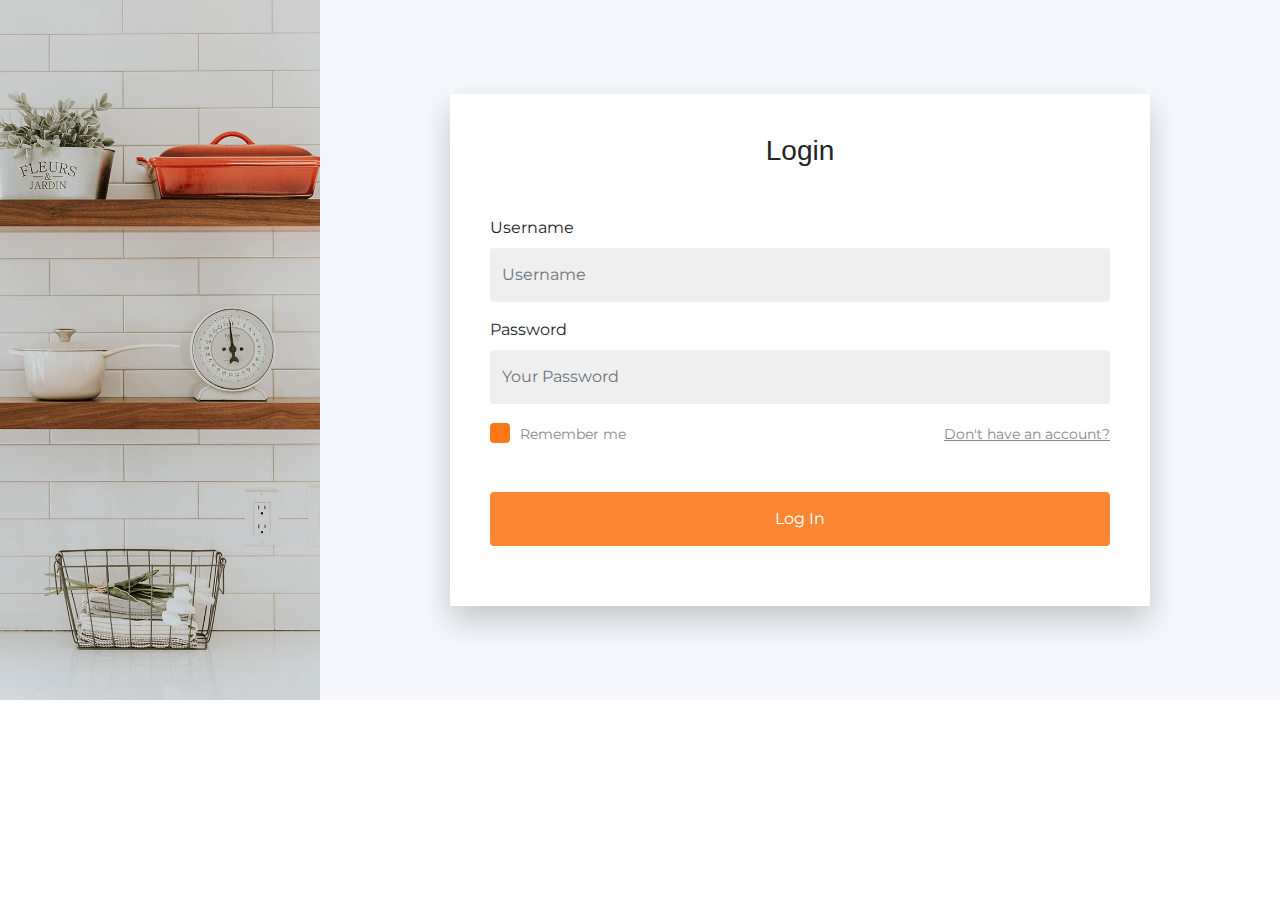
<file: frontend/sign-in.html>
<!DOCTYPE html>
<html lang="en">
  <head>
    <!-- Required meta tags -->
    <meta charset="utf-8" />
    <meta
      name="viewport"
      content="width=device-width, initial-scale=1, shrink-to-fit=no"
    />

    <title>Login</title>
    <!-- Google Font -->
    <link
      href="https://fonts.googleapis.com/css2?family=Playfair+Display:wght@400;500;600;700;800;900&display=swap"
      rel="stylesheet"
    />
    <link
      href="https://fonts.googleapis.com/css2?family=Montserrat:wght@300;400;500;600;700;800;900&display=swap"
      rel="stylesheet"
    />

    <!-- Css Styles -->
    <link rel="stylesheet" href="css/bootstrap.min.css" type="text/css" />
    <link rel="stylesheet" href="css/flaticon.css" type="text/css" />
    <link rel="stylesheet" href="css/barfiller.css" type="text/css" />
    <link rel="stylesheet" href="css/magnific-popup.css" type="text/css" />
    <link rel="stylesheet" href="css/font-awesome.min.css" type="text/css" />
    <link rel="stylesheet" href="css/elegant-icons.css" type="text/css" />
    <link rel="stylesheet" href="css/nice-select.css" type="text/css" />
    <link rel="stylesheet" href="css/owl.carousel.min.css" type="text/css" />
    <link rel="stylesheet" href="css/slicknav.min.css" type="text/css" />
    <link rel="stylesheet" href="css/user-auth.css" />
  </head>
  <body>
    <div class="d-md-flex half">
      <div class="bg" style="background-image: url('img/bg_1.jpg')"></div>
      <div class="contents">
        <div class="container">
          <div class="row align-items-center justify-content-center">
            <div class="col-md-12">
              <div class="form-block mx-auto">
                <div class="text-center mb-5">
                  <h3>Login</h3>
                </div>
                <form id="loginForm" action="javascript:void(0)">
                  <div class="form-group first">
                    <label for="username">Username</label>
                    <input
                      type="text"
                      class="form-control"
                      placeholder="Username"
                      id="username"
                      required
                    />
                  </div>
                  <div class="form-group last mb-3">
                    <label for="password">Password</label>
                    <input
                      type="password"
                      class="form-control"
                      placeholder="Your Password"
                      id="password"
                      required
                    />
                  </div>

                  <div class="d-sm-flex mb-5 align-items-center">
                    <label class="control control--checkbox mb-3 mb-sm-0">
                      <span class="caption">Remember me</span>
                      <input type="checkbox" checked="checked" />
                      <div class="control__indicator"></div>
                    </label>
                    <span class="ml-auto"
                      ><a href="./sign-up.html" class="forgot-pass"
                        >Don't have an account?</a
                      ></span
                    >
                  </div>

                  <input
                    type="submit"
                    value="Log In"
                    class="btn btn-block btn-primary"
                  />
                </form>

                <div
                  id="result-message"
                  style="color: red; margin-top: 20px"
                ></div>
              </div>
            </div>
          </div>
        </div>
      </div>
    </div>

    <script src="js/config.js"></script>
    <script src="js/jquery-3.3.1.min.js"></script>
    <script src="js/bootstrap.min.js"></script>
    <script src="js/jquery.nice-select.min.js"></script>
    <script src="js/jquery.barfiller.js"></script>
    <script src="js/jquery.magnific-popup.min.js"></script>
    <script src="js/jquery.slicknav.js"></script>
    <script src="js/owl.carousel.min.js"></script>
    <script src="js/jquery.nicescroll.min.js"></script>
    <script src="js/pages/sign-in.js"></script>
  </body>
</html>
</file>
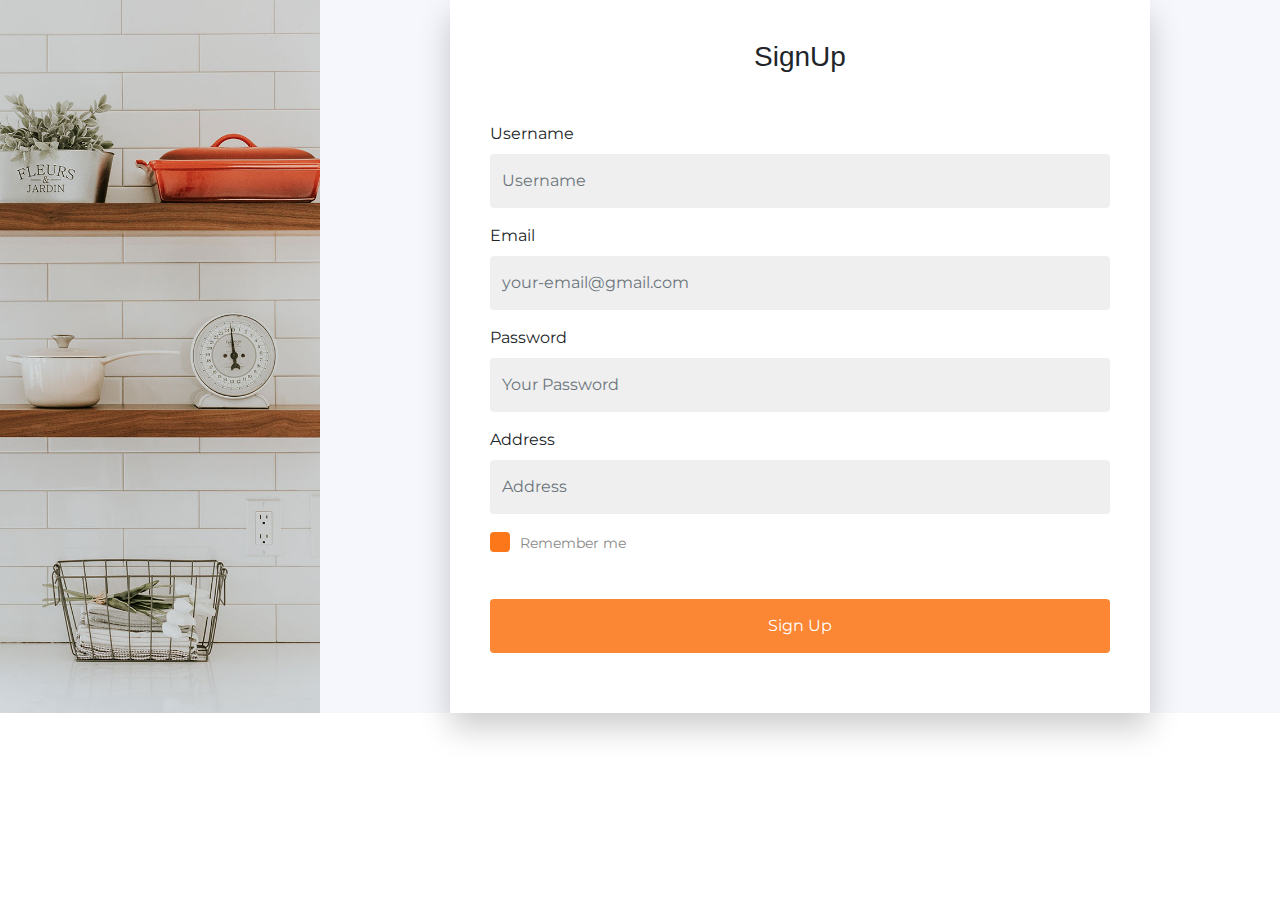
<file: frontend/sign-up.html>
<!DOCTYPE html>
<html lang="en">
  <head>
    <!-- Required meta tags -->
    <meta charset="utf-8" />
    <meta
      name="viewport"
      content="width=device-width, initial-scale=1, shrink-to-fit=no"
    />

    <title>SignUp</title>
    <!-- Google Font -->
    <link
      href="https://fonts.googleapis.com/css2?family=Playfair+Display:wght@400;500;600;700;800;900&display=swap"
      rel="stylesheet"
    />
    <link
      href="https://fonts.googleapis.com/css2?family=Montserrat:wght@300;400;500;600;700;800;900&display=swap"
      rel="stylesheet"
    />

    <!-- Css Styles -->
    <link rel="stylesheet" href="css/bootstrap.min.css" type="text/css" />
    <link rel="stylesheet" href="css/flaticon.css" type="text/css" />
    <link rel="stylesheet" href="css/barfiller.css" type="text/css" />
    <link rel="stylesheet" href="css/magnific-popup.css" type="text/css" />
    <link rel="stylesheet" href="css/font-awesome.min.css" type="text/css" />
    <link rel="stylesheet" href="css/elegant-icons.css" type="text/css" />
    <link rel="stylesheet" href="css/nice-select.css" type="text/css" />
    <link rel="stylesheet" href="css/owl.carousel.min.css" type="text/css" />
    <link rel="stylesheet" href="css/slicknav.min.css" type="text/css" />
    <link rel="stylesheet" href="css/user-auth.css" />
  </head>
  <body>
    <div class="d-md-flex half">
      <div class="bg" style="background-image: url('img/bg_1.jpg')"></div>
      <div class="contents">
        <div class="container">
          <div class="row align-items-center justify-content-center">
            <div class="col-md-12">
              <div class="form-block mx-auto">
                <div class="text-center mb-5">
                  <h3>SignUp</h3>
                </div>

                <!-- Sign-Up Form -->
                <form id="signup-form">
                  <div class="form-group first">
                    <label for="username">Username</label>
                    <input
                      type="text"
                      class="form-control"
                      placeholder="Username"
                      id="username"
                      required
                    />
                  </div>
                  <div class="form-group first">
                    <label for="email">Email</label>
                    <input
                      type="email"
                      class="form-control"
                      placeholder="your-email@gmail.com"
                      id="email"
                      required
                    />
                  </div>
                  <div class="form-group last mb-3">
                    <label for="password">Password</label>
                    <input
                      type="password"
                      class="form-control"
                      placeholder="Your Password"
                      id="password"
                      required
                    />
                  </div>
                  <div class="form-group last mb-3">
                    <label for="address">Address</label>
                    <input
                      type="text"
                      class="form-control"
                      placeholder="Address"
                      id="address"
                      required
                    />
                  </div>

                  <div class="d-sm-flex mb-5 align-items-center">
                    <label class="control control--checkbox mb-3 mb-sm-0">
                      <span class="caption">Remember me</span>
                      <input type="checkbox" checked="checked" />
                      <div class="control__indicator"></div>
                    </label>
                  </div>

                  <input
                    type="submit"
                    value="Sign Up"
                    class="btn btn-block btn-primary"
                  />
                </form>
                <!-- End of Sign-Up Form -->

                <!-- Result Message Display -->
                <div
                  id="result-message"
                  style="color: red; margin-top: 20px"
                ></div>
              </div>
            </div>
          </div>
        </div>
      </div>
    </div>

    <script src="js/config.js"></script>
    <script src="js/jquery-3.3.1.min.js"></script>
    <script src="js/bootstrap.min.js"></script>
    <script src="js/jquery.nice-select.min.js"></script>
    <script src="js/jquery.barfiller.js"></script>
    <script src="js/jquery.magnific-popup.min.js"></script>
    <script src="js/jquery.slicknav.js"></script>
    <script src="js/owl.carousel.min.js"></script>
    <script src="js/jquery.nicescroll.min.js"></script>
    <script src="js/pages/sign-up.js"></script>
  </body>
</html>
</file>
<file: frontend/css/flaticon.css>
@font-face {
  font-family: "Flaticon";
  src: url("../fonts/Flaticon.eot");
  src: url("../fonts/Flaticon.eot?#iefix") format("embedded-opentype"),
    url("../fonts/Flaticon.woff") format("woff"),
    url("../fonts/Flaticon.ttf") format("truetype"),
    url("../fonts/Flaticon.svg#Flaticon") format("svg");
  font-weight: normal;
  font-style: normal;
}

@media screen and (-webkit-min-device-pixel-ratio: 0) {
  @font-face {
    font-family: "Flaticon";
    src: url("../fonts/Flaticon.svg#Flaticon") format("svg");
  }
}

[class^="flaticon-"]:before,
[class*=" flaticon-"]:before,
[class^="flaticon-"]:after,
[class*=" flaticon-"]:after {
  font-family: Flaticon;
  font-size: 60px;
  font-style: normal;
}

.flaticon-001-science:before {
  content: "\f669";
}
</file>
<file: frontend/css/barfiller.css>
.barfiller {
    width:100%;
    height:12px;
    background:#fcfcfc;
    border:1px solid #ccc;
    position:relative;
    margin-bottom:20px;
    box-shadow: inset 1px 4px 9px -6px rgba(0,0,0,.5); 
    -moz-box-shadow: inset 1px 4px 9px -6px rgba(0,0,0,.5); 
}

.barfiller .fill {
    display:block;
    position:relative;
    width:0px;
    height:100%;
    background:#333;
    z-index:1;
}

.barfiller .tipWrap {
    display:none;
}

.barfiller .tip {
    margin-top:-30px;
    padding:2px 4px;
    font-size:11px;
    color:#fff;
    left:0px;
    position:absolute;
    z-index:2;
    background: #333;
} 

.barfiller .tip:after {
    border:solid;
    border-color:rgba(0,0,0,.8) transparent;
    border-width:6px 6px 0 6px;
    content:"";
    display:block;
    position:absolute;
    left:9px;
    top:100%;
    z-index:9
}
</file>
<file: frontend/css/elegant-icons.css>
@font-face {
	font-family: 'ElegantIcons';
	src:url('../fonts/ElegantIcons.eot');
	src:url('../fonts/ElegantIcons.eot?#iefix') format('embedded-opentype'),
		url('../fonts/ElegantIcons.woff') format('woff'),
		url('../fonts/ElegantIcons.ttf') format('truetype'),
		url('../fonts/ElegantIcons.svg#ElegantIcons') format('svg');
	font-weight: normal;
	font-style: normal;
}

/* Use the following CSS code if you want to use data attributes for inserting your icons */
[data-icon]:before {
	font-family: 'ElegantIcons';
	content: attr(data-icon);
	speak: none;
	font-weight: normal;
	font-variant: normal;
	text-transform: none;
	line-height: 1;
	-webkit-font-smoothing: antialiased;
	-moz-osx-font-smoothing: grayscale;
}

/* Use the following CSS code if you want to have a class per icon */
/*
Instead of a list of all class selectors,
you can use the generic selector below, but it's slower:
[class*="your-class-prefix"] {
*/
.arrow_up, .arrow_down, .arrow_left, .arrow_right, .arrow_left-up, .arrow_right-up, .arrow_right-down, .arrow_left-down, .arrow-up-down, .arrow_up-down_alt, .arrow_left-right_alt, .arrow_left-right, .arrow_expand_alt2, .arrow_expand_alt, .arrow_condense, .arrow_expand, .arrow_move, .arrow_carrot-up, .arrow_carrot-down, .arrow_carrot-left, .arrow_carrot-right, .arrow_carrot-2up, .arrow_carrot-2down, .arrow_carrot-2left, .arrow_carrot-2right, .arrow_carrot-up_alt2, .arrow_carrot-down_alt2, .arrow_carrot-left_alt2, .arrow_carrot-right_alt2, .arrow_carrot-2up_alt2, .arrow_carrot-2down_alt2, .arrow_carrot-2left_alt2, .arrow_carrot-2right_alt2, .arrow_triangle-up, .arrow_triangle-down, .arrow_triangle-left, .arrow_triangle-right, .arrow_triangle-up_alt2, .arrow_triangle-down_alt2, .arrow_triangle-left_alt2, .arrow_triangle-right_alt2, .arrow_back, .icon_minus-06, .icon_plus, .icon_close, .icon_check, .icon_minus_alt2, .icon_plus_alt2, .icon_close_alt2, .icon_check_alt2, .icon_zoom-out_alt, .icon_zoom-in_alt, .icon_search, .icon_box-empty, .icon_box-selected, .icon_minus-box, .icon_plus-box, .icon_box-checked, .icon_circle-empty, .icon_circle-slelected, .icon_stop_alt2, .icon_stop, .icon_pause_alt2, .icon_pause, .icon_menu, .icon_menu-square_alt2, .icon_menu-circle_alt2, .icon_ul, .icon_ol, .icon_adjust-horiz, .icon_adjust-vert, .icon_document_alt, .icon_documents_alt, .icon_pencil, .icon_pencil-edit_alt, .icon_pencil-edit, .icon_folder-alt, .icon_folder-open_alt, .icon_folder-add_alt, .icon_info_alt, .icon_error-oct_alt, .icon_error-circle_alt, .icon_error-triangle_alt, .icon_question_alt2, .icon_question, .icon_comment_alt, .icon_chat_alt, .icon_vol-mute_alt, .icon_volume-low_alt, .icon_volume-high_alt, .icon_quotations, .icon_quotations_alt2, .icon_clock_alt, .icon_lock_alt, .icon_lock-open_alt, .icon_key_alt, .icon_cloud_alt, .icon_cloud-upload_alt, .icon_cloud-download_alt, .icon_image, .icon_images, .icon_lightbulb_alt, .icon_gift_alt, .icon_house_alt, .icon_genius, .icon_mobile, .icon_tablet, .icon_laptop, .icon_desktop, .icon_camera_alt, .icon_mail_alt, .icon_cone_alt, .icon_ribbon_alt, .icon_bag_alt, .icon_creditcard, .icon_cart_alt, .icon_paperclip, .icon_tag_alt, .icon_tags_alt, .icon_trash_alt, .icon_cursor_alt, .icon_mic_alt, .icon_compass_alt, .icon_pin_alt, .icon_pushpin_alt, .icon_map_alt, .icon_drawer_alt, .icon_toolbox_alt, .icon_book_alt, .icon_calendar, .icon_film, .icon_table, .icon_contacts_alt, .icon_headphones, .icon_lifesaver, .icon_piechart, .icon_refresh, .icon_link_alt, .icon_link, .icon_loading, .icon_blocked, .icon_archive_alt, .icon_heart_alt, .icon_star_alt, .icon_star-half_alt, .icon_star, .icon_star-half, .icon_tools, .icon_tool, .icon_cog, .icon_cogs, .arrow_up_alt, .arrow_down_alt, .arrow_left_alt, .arrow_right_alt, .arrow_left-up_alt, .arrow_right-up_alt, .arrow_right-down_alt, .arrow_left-down_alt, .arrow_condense_alt, .arrow_expand_alt3, .arrow_carrot_up_alt, .arrow_carrot-down_alt, .arrow_carrot-left_alt, .arrow_carrot-right_alt, .arrow_carrot-2up_alt, .arrow_carrot-2dwnn_alt, .arrow_carrot-2left_alt, .arrow_carrot-2right_alt, .arrow_triangle-up_alt, .arrow_triangle-down_alt, .arrow_triangle-left_alt, .arrow_triangle-right_alt, .icon_minus_alt, .icon_plus_alt, .icon_close_alt, .icon_check_alt, .icon_zoom-out, .icon_zoom-in, .icon_stop_alt, .icon_menu-square_alt, .icon_menu-circle_alt, .icon_document, .icon_documents, .icon_pencil_alt, .icon_folder, .icon_folder-open, .icon_folder-add, .icon_folder_upload, .icon_folder_download, .icon_info, .icon_error-circle, .icon_error-oct, .icon_error-triangle, .icon_question_alt, .icon_comment, .icon_chat, .icon_vol-mute, .icon_volume-low, .icon_volume-high, .icon_quotations_alt, .icon_clock, .icon_lock, .icon_lock-open, .icon_key, .icon_cloud, .icon_cloud-upload, .icon_cloud-download, .icon_lightbulb, .icon_gift, .icon_house, .icon_camera, .icon_mail, .icon_cone, .icon_ribbon, .icon_bag, .icon_cart, .icon_tag, .icon_tags, .icon_trash, .icon_cursor, .icon_mic, .icon_compass, .icon_pin, .icon_pushpin, .icon_map, .icon_drawer, .icon_toolbox, .icon_book, .icon_contacts, .icon_archive, .icon_heart, .icon_profile, .icon_group, .icon_grid-2x2, .icon_grid-3x3, .icon_music, .icon_pause_alt, .icon_phone, .icon_upload, .icon_download, .social_facebook, .social_twitter, .social_pinterest, .social_googleplus, .social_tumblr, .social_tumbleupon, .social_wordpress, .social_instagram, .social_dribbble, .social_vimeo, .social_linkedin, .social_rss, .social_deviantart, .social_share, .social_myspace, .social_skype, .social_youtube, .social_picassa, .social_googledrive, .social_flickr, .social_blogger, .social_spotify, .social_delicious, .social_facebook_circle, .social_twitter_circle, .social_pinterest_circle, .social_googleplus_circle, .social_tumblr_circle, .social_stumbleupon_circle, .social_wordpress_circle, .social_instagram_circle, .social_dribbble_circle, .social_vimeo_circle, .social_linkedin_circle, .social_rss_circle, .social_deviantart_circle, .social_share_circle, .social_myspace_circle, .social_skype_circle, .social_youtube_circle, .social_picassa_circle, .social_googledrive_alt2, .social_flickr_circle, .social_blogger_circle, .social_spotify_circle, .social_delicious_circle, .social_facebook_square, .social_twitter_square, .social_pinterest_square, .social_googleplus_square, .social_tumblr_square, .social_stumbleupon_square, .social_wordpress_square, .social_instagram_square, .social_dribbble_square, .social_vimeo_square, .social_linkedin_square, .social_rss_square, .social_deviantart_square, .social_share_square, .social_myspace_square, .social_skype_square, .social_youtube_square, .social_picassa_square, .social_googledrive_square, .social_flickr_square, .social_blogger_square, .social_spotify_square, .social_delicious_square, .icon_printer, .icon_calulator, .icon_building, .icon_floppy, .icon_drive, .icon_search-2, .icon_id, .icon_id-2, .icon_puzzle, .icon_like, .icon_dislike, .icon_mug, .icon_currency, .icon_wallet, .icon_pens, .icon_easel, .icon_flowchart, .icon_datareport, .icon_briefcase, .icon_shield, .icon_percent, .icon_globe, .icon_globe-2, .icon_target, .icon_hourglass, .icon_balance, .icon_rook, .icon_printer-alt, .icon_calculator_alt, .icon_building_alt, .icon_floppy_alt, .icon_drive_alt, .icon_search_alt, .icon_id_alt, .icon_id-2_alt, .icon_puzzle_alt, .icon_like_alt, .icon_dislike_alt, .icon_mug_alt, .icon_currency_alt, .icon_wallet_alt, .icon_pens_alt, .icon_easel_alt, .icon_flowchart_alt, .icon_datareport_alt, .icon_briefcase_alt, .icon_shield_alt, .icon_percent_alt, .icon_globe_alt, .icon_clipboard {
	font-family: 'ElegantIcons';
	speak: none;
	font-style: normal;
	font-weight: normal;
	font-variant: normal;
	text-transform: none;
	line-height: 1;
	-webkit-font-smoothing: antialiased;
}
.arrow_up:before {
	content: "\21";
}
.arrow_down:before {
	content: "\22";
}
.arrow_left:before {
	content: "\23";
}
.arrow_right:before {
	content: "\24";
}
.arrow_left-up:before {
	content: "\25";
}
.arrow_right-up:before {
	content: "\26";
}
.arrow_right-down:before {
	content: "\27";
}
.arrow_left-down:before {
	content: "\28";
}
.arrow-up-down:before {
	content: "\29";
}
.arrow_up-down_alt:before {
	content: "\2a";
}
.arrow_left-right_alt:before {
	content: "\2b";
}
.arrow_left-right:before {
	content: "\2c";
}
.arrow_expand_alt2:before {
	content: "\2d";
}
.arrow_expand_alt:before {
	content: "\2e";
}
.arrow_condense:before {
	content: "\2f";
}
.arrow_expand:before {
	content: "\30";
}
.arrow_move:before {
	content: "\31";
}
.arrow_carrot-up:before {
	content: "\32";
}
.arrow_carrot-down:before {
	content: "\33";
}
.arrow_carrot-left:before {
	content: "\34";
}
.arrow_carrot-right:before {
	content: "\35";
}
.arrow_carrot-2up:before {
	content: "\36";
}
.arrow_carrot-2down:before {
	content: "\37";
}
.arrow_carrot-2left:before {
	content: "\38";
}
.arrow_carrot-2right:before {
	content: "\39";
}
.arrow_carrot-up_alt2:before {
	content: "\3a";
}
.arrow_carrot-down_alt2:before {
	content: "\3b";
}
.arrow_carrot-left_alt2:before {
	content: "\3c";
}
.arrow_carrot-right_alt2:before {
	content: "\3d";
}
.arrow_carrot-2up_alt2:before {
	content: "\3e";
}
.arrow_carrot-2down_alt2:before {
	content: "\3f";
}
.arrow_carrot-2left_alt2:before {
	content: "\40";
}
.arrow_carrot-2right_alt2:before {
	content: "\41";
}
.arrow_triangle-up:before {
	content: "\42";
}
.arrow_triangle-down:before {
	content: "\43";
}
.arrow_triangle-left:before {
	content: "\44";
}
.arrow_triangle-right:before {
	content: "\45";
}
.arrow_triangle-up_alt2:before {
	content: "\46";
}
.arrow_triangle-down_alt2:before {
	content: "\47";
}
.arrow_triangle-left_alt2:before {
	content: "\48";
}
.arrow_triangle-right_alt2:before {
	content: "\49";
}
.arrow_back:before {
	content: "\4a";
}
.icon_minus-06:before {
	content: "\4b";
}
.icon_plus:before {
	content: "\4c";
}
.icon_close:before {
	content: "\4d";
}
.icon_check:before {
	content: "\4e";
}
.icon_minus_alt2:before {
	content: "\4f";
}
.icon_plus_alt2:before {
	content: "\50";
}
.icon_close_alt2:before {
	content: "\51";
}
.icon_check_alt2:before {
	content: "\52";
}
.icon_zoom-out_alt:before {
	content: "\53";
}
.icon_zoom-in_alt:before {
	content: "\54";
}
.icon_search:before {
	content: "\55";
}
.icon_box-empty:before {
	content: "\56";
}
.icon_box-selected:before {
	content: "\57";
}
.icon_minus-box:before {
	content: "\58";
}
.icon_plus-box:before {
	content: "\59";
}
.icon_box-checked:before {
	content: "\5a";
}
.icon_circle-empty:before {
	content: "\5b";
}
.icon_circle-slelected:before {
	content: "\5c";
}
.icon_stop_alt2:before {
	content: "\5d";
}
.icon_stop:before {
	content: "\5e";
}
.icon_pause_alt2:before {
	content: "\5f";
}
.icon_pause:before {
	content: "\60";
}
.icon_menu:before {
	content: "\61";
}
.icon_menu-square_alt2:before {
	content: "\62";
}
.icon_menu-circle_alt2:before {
	content: "\63";
}
.icon_ul:before {
	content: "\64";
}
.icon_ol:before {
	content: "\65";
}
.icon_adjust-horiz:before {
	content: "\66";
}
.icon_adjust-vert:before {
	content: "\67";
}
.icon_document_alt:before {
	content: "\68";
}
.icon_documents_alt:before {
	content: "\69";
}
.icon_pencil:before {
	content: "\6a";
}
.icon_pencil-edit_alt:before {
	content: "\6b";
}
.icon_pencil-edit:before {
	content: "\6c";
}
.icon_folder-alt:before {
	content: "\6d";
}
.icon_folder-open_alt:before {
	content: "\6e";
}
.icon_folder-add_alt:before {
	content: "\6f";
}
.icon_info_alt:before {
	content: "\70";
}
.icon_error-oct_alt:before {
	content: "\71";
}
.icon_error-circle_alt:before {
	content: "\72";
}
.icon_error-triangle_alt:before {
	content: "\73";
}
.icon_question_alt2:before {
	content: "\74";
}
.icon_question:before {
	content: "\75";
}
.icon_comment_alt:before {
	content: "\76";
}
.icon_chat_alt:before {
	content: "\77";
}
.icon_vol-mute_alt:before {
	content: "\78";
}
.icon_volume-low_alt:before {
	content: "\79";
}
.icon_volume-high_alt:before {
	content: "\7a";
}
.icon_quotations:before {
	content: "\7b";
}
.icon_quotations_alt2:before {
	content: "\7c";
}
.icon_clock_alt:before {
	content: "\7d";
}
.icon_lock_alt:before {
	content: "\7e";
}
.icon_lock-open_alt:before {
	content: "\e000";
}
.icon_key_alt:before {
	content: "\e001";
}
.icon_cloud_alt:before {
	content: "\e002";
}
.icon_cloud-upload_alt:before {
	content: "\e003";
}
.icon_cloud-download_alt:before {
	content: "\e004";
}
.icon_image:before {
	content: "\e005";
}
.icon_images:before {
	content: "\e006";
}
.icon_lightbulb_alt:before {
	content: "\e007";
}
.icon_gift_alt:before {
	content: "\e008";
}
.icon_house_alt:before {
	content: "\e009";
}
.icon_genius:before {
	content: "\e00a";
}
.icon_mobile:before {
	content: "\e00b";
}
.icon_tablet:before {
	content: "\e00c";
}
.icon_laptop:before {
	content: "\e00d";
}
.icon_desktop:before {
	content: "\e00e";
}
.icon_camera_alt:before {
	content: "\e00f";
}
.icon_mail_alt:before {
	content: "\e010";
}
.icon_cone_alt:before {
	content: "\e011";
}
.icon_ribbon_alt:before {
	content: "\e012";
}
.icon_bag_alt:before {
	content: "\e013";
}
.icon_creditcard:before {
	content: "\e014";
}
.icon_cart_alt:before {
	content: "\e015";
}
.icon_paperclip:before {
	content: "\e016";
}
.icon_tag_alt:before {
	content: "\e017";
}
.icon_tags_alt:before {
	content: "\e018";
}
.icon_trash_alt:before {
	content: "\e019";
}
.icon_cursor_alt:before {
	content: "\e01a";
}
.icon_mic_alt:before {
	content: "\e01b";
}
.icon_compass_alt:before {
	content: "\e01c";
}
.icon_pin_alt:before {
	content: "\e01d";
}
.icon_pushpin_alt:before {
	content: "\e01e";
}
.icon_map_alt:before {
	content: "\e01f";
}
.icon_drawer_alt:before {
	content: "\e020";
}
.icon_toolbox_alt:before {
	content: "\e021";
}
.icon_book_alt:before {
	content: "\e022";
}
.icon_calendar:before {
	content: "\e023";
}
.icon_film:before {
	content: "\e024";
}
.icon_table:before {
	content: "\e025";
}
.icon_contacts_alt:before {
	content: "\e026";
}
.icon_headphones:before {
	content: "\e027";
}
.icon_lifesaver:before {
	content: "\e028";
}
.icon_piechart:before {
	content: "\e029";
}
.icon_refresh:before {
	content: "\e02a";
}
.icon_link_alt:before {
	content: "\e02b";
}
.icon_link:before {
	content: "\e02c";
}
.icon_loading:before {
	content: "\e02d";
}
.icon_blocked:before {
	content: "\e02e";
}
.icon_archive_alt:before {
	content: "\e02f";
}
.icon_heart_alt:before {
	content: "\e030";
}
.icon_star_alt:before {
	content: "\e031";
}
.icon_star-half_alt:before {
	content: "\e032";
}
.icon_star:before {
	content: "\e033";
}
.icon_star-half:before {
	content: "\e034";
}
.icon_tools:before {
	content: "\e035";
}
.icon_tool:before {
	content: "\e036";
}
.icon_cog:before {
	content: "\e037";
}
.icon_cogs:before {
	content: "\e038";
}
.arrow_up_alt:before {
	content: "\e039";
}
.arrow_down_alt:before {
	content: "\e03a";
}
.arrow_left_alt:before {
	content: "\e03b";
}
.arrow_right_alt:before {
	content: "\e03c";
}
.arrow_left-up_alt:before {
	content: "\e03d";
}
.arrow_right-up_alt:before {
	content: "\e03e";
}
.arrow_right-down_alt:before {
	content: "\e03f";
}
.arrow_left-down_alt:before {
	content: "\e040";
}
.arrow_condense_alt:before {
	content: "\e041";
}
.arrow_expand_alt3:before {
	content: "\e042";
}
.arrow_carrot_up_alt:before {
	content: "\e043";
}
.arrow_carrot-down_alt:before {
	content: "\e044";
}
.arrow_carrot-left_alt:before {
	content: "\e045";
}
.arrow_carrot-right_alt:before {
	content: "\e046";
}
.arrow_carrot-2up_alt:before {
	content: "\e047";
}
.arrow_carrot-2dwnn_alt:before {
	content: "\e048";
}
.arrow_carrot-2left_alt:before {
	content: "\e049";
}
.arrow_carrot-2right_alt:before {
	content: "\e04a";
}
.arrow_triangle-up_alt:before {
	content: "\e04b";
}
.arrow_triangle-down_alt:before {
	content: "\e04c";
}
.arrow_triangle-left_alt:before {
	content: "\e04d";
}
.arrow_triangle-right_alt:before {
	content: "\e04e";
}
.icon_minus_alt:before {
	content: "\e04f";
}
.icon_plus_alt:before {
	content: "\e050";
}
.icon_close_alt:before {
	content: "\e051";
}
.icon_check_alt:before {
	content: "\e052";
}
.icon_zoom-out:before {
	content: "\e053";
}
.icon_zoom-in:before {
	content: "\e054";
}
.icon_stop_alt:before {
	content: "\e055";
}
.icon_menu-square_alt:before {
	content: "\e056";
}
.icon_menu-circle_alt:before {
	content: "\e057";
}
.icon_document:before {
	content: "\e058";
}
.icon_documents:before {
	content: "\e059";
}
.icon_pencil_alt:before {
	content: "\e05a";
}
.icon_folder:before {
	content: "\e05b";
}
.icon_folder-open:before {
	content: "\e05c";
}
.icon_folder-add:before {
	content: "\e05d";
}
.icon_folder_upload:before {
	content: "\e05e";
}
.icon_folder_download:before {
	content: "\e05f";
}
.icon_info:before {
	content: "\e060";
}
.icon_error-circle:before {
	content: "\e061";
}
.icon_error-oct:before {
	content: "\e062";
}
.icon_error-triangle:before {
	content: "\e063";
}
.icon_question_alt:before {
	content: "\e064";
}
.icon_comment:before {
	content: "\e065";
}
.icon_chat:before {
	content: "\e066";
}
.icon_vol-mute:before {
	content: "\e067";
}
.icon_volume-low:before {
	content: "\e068";
}
.icon_volume-high:before {
	content: "\e069";
}
.icon_quotations_alt:before {
	content: "\e06a";
}
.icon_clock:before {
	content: "\e06b";
}
.icon_lock:before {
	content: "\e06c";
}
.icon_lock-open:before {
	content: "\e06d";
}
.icon_key:before {
	content: "\e06e";
}
.icon_cloud:before {
	content: "\e06f";
}
.icon_cloud-upload:before {
	content: "\e070";
}
.icon_cloud-download:before {
	content: "\e071";
}
.icon_lightbulb:before {
	content: "\e072";
}
.icon_gift:before {
	content: "\e073";
}
.icon_house:before {
	content: "\e074";
}
.icon_camera:before {
	content: "\e075";
}
.icon_mail:before {
	content: "\e076";
}
.icon_cone:before {
	content: "\e077";
}
.icon_ribbon:before {
	content: "\e078";
}
.icon_bag:before {
	content: "\e079";
}
.icon_cart:before {
	content: "\e07a";
}
.icon_tag:before {
	content: "\e07b";
}
.icon_tags:before {
	content: "\e07c";
}
.icon_trash:before {
	content: "\e07d";
}
.icon_cursor:before {
	content: "\e07e";
}
.icon_mic:before {
	content: "\e07f";
}
.icon_compass:before {
	content: "\e080";
}
.icon_pin:before {
	content: "\e081";
}
.icon_pushpin:before {
	content: "\e082";
}
.icon_map:before {
	content: "\e083";
}
.icon_drawer:before {
	content: "\e084";
}
.icon_toolbox:before {
	content: "\e085";
}
.icon_book:before {
	content: "\e086";
}
.icon_contacts:before {
	content: "\e087";
}
.icon_archive:before {
	content: "\e088";
}
.icon_heart:before {
	content: "\e089";
}
.icon_profile:before {
	content: "\e08a";
}
.icon_group:before {
	content: "\e08b";
}
.icon_grid-2x2:before {
	content: "\e08c";
}
.icon_grid-3x3:before {
	content: "\e08d";
}
.icon_music:before {
	content: "\e08e";
}
.icon_pause_alt:before {
	content: "\e08f";
}
.icon_phone:before {
	content: "\e090";
}
.icon_upload:before {
	content: "\e091";
}
.icon_download:before {
	content: "\e092";
}
.social_facebook:before {
	content: "\e093";
}
.social_twitter:before {
	content: "\e094";
}
.social_pinterest:before {
	content: "\e095";
}
.social_googleplus:before {
	content: "\e096";
}
.social_tumblr:before {
	content: "\e097";
}
.social_tumbleupon:before {
	content: "\e098";
}
.social_wordpress:before {
	content: "\e099";
}
.social_instagram:before {
	content: "\e09a";
}
.social_dribbble:before {
	content: "\e09b";
}
.social_vimeo:before {
	content: "\e09c";
}
.social_linkedin:before {
	content: "\e09d";
}
.social_rss:before {
	content: "\e09e";
}
.social_deviantart:before {
	content: "\e09f";
}
.social_share:before {
	content: "\e0a0";
}
.social_myspace:before {
	content: "\e0a1";
}
.social_skype:before {
	content: "\e0a2";
}
.social_youtube:before {
	content: "\e0a3";
}
.social_picassa:before {
	content: "\e0a4";
}
.social_googledrive:before {
	content: "\e0a5";
}
.social_flickr:before {
	content: "\e0a6";
}
.social_blogger:before {
	content: "\e0a7";
}
.social_spotify:before {
	content: "\e0a8";
}
.social_delicious:before {
	content: "\e0a9";
}
.social_facebook_circle:before {
	content: "\e0aa";
}
.social_twitter_circle:before {
	content: "\e0ab";
}
.social_pinterest_circle:before {
	content: "\e0ac";
}
.social_googleplus_circle:before {
	content: "\e0ad";
}
.social_tumblr_circle:before {
	content: "\e0ae";
}
.social_stumbleupon_circle:before {
	content: "\e0af";
}
.social_wordpress_circle:before {
	content: "\e0b0";
}
.social_instagram_circle:before {
	content: "\e0b1";
}
.social_dribbble_circle:before {
	content: "\e0b2";
}
.social_vimeo_circle:before {
	content: "\e0b3";
}
.social_linkedin_circle:before {
	content: "\e0b4";
}
.social_rss_circle:before {
	content: "\e0b5";
}
.social_deviantart_circle:before {
	content: "\e0b6";
}
.social_share_circle:before {
	content: "\e0b7";
}
.social_myspace_circle:before {
	content: "\e0b8";
}
.social_skype_circle:before {
	content: "\e0b9";
}
.social_youtube_circle:before {
	content: "\e0ba";
}
.social_picassa_circle:before {
	content: "\e0bb";
}
.social_googledrive_alt2:before {
	content: "\e0bc";
}
.social_flickr_circle:before {
	content: "\e0bd";
}
.social_blogger_circle:before {
	content: "\e0be";
}
.social_spotify_circle:before {
	content: "\e0bf";
}
.social_delicious_circle:before {
	content: "\e0c0";
}
.social_facebook_square:before {
	content: "\e0c1";
}
.social_twitter_square:before {
	content: "\e0c2";
}
.social_pinterest_square:before {
	content: "\e0c3";
}
.social_googleplus_square:before {
	content: "\e0c4";
}
.social_tumblr_square:before {
	content: "\e0c5";
}
.social_stumbleupon_square:before {
	content: "\e0c6";
}
.social_wordpress_square:before {
	content: "\e0c7";
}
.social_instagram_square:before {
	content: "\e0c8";
}
.social_dribbble_square:before {
	content: "\e0c9";
}
.social_vimeo_square:before {
	content: "\e0ca";
}
.social_linkedin_square:before {
	content: "\e0cb";
}
.social_rss_square:before {
	content: "\e0cc";
}
.social_deviantart_square:before {
	content: "\e0cd";
}
.social_share_square:before {
	content: "\e0ce";
}
.social_myspace_square:before {
	content: "\e0cf";
}
.social_skype_square:before {
	content: "\e0d0";
}
.social_youtube_square:before {
	content: "\e0d1";
}
.social_picassa_square:before {
	content: "\e0d2";
}
.social_googledrive_square:before {
	content: "\e0d3";
}
.social_flickr_square:before {
	content: "\e0d4";
}
.social_blogger_square:before {
	content: "\e0d5";
}
.social_spotify_square:before {
	content: "\e0d6";
}
.social_delicious_square:before {
	content: "\e0d7";
}
.icon_printer:before {
	content: "\e103";
}
.icon_calulator:before {
	content: "\e0ee";
}
.icon_building:before {
	content: "\e0ef";
}
.icon_floppy:before {
	content: "\e0e8";
}
.icon_drive:before {
	content: "\e0ea";
}
.icon_search-2:before {
	content: "\e101";
}
.icon_id:before {
	content: "\e107";
}
.icon_id-2:before {
	content: "\e108";
}
.icon_puzzle:before {
	content: "\e102";
}
.icon_like:before {
	content: "\e106";
}
.icon_dislike:before {
	content: "\e0eb";
}
.icon_mug:before {
	content: "\e105";
}
.icon_currency:before {
	content: "\e0ed";
}
.icon_wallet:before {
	content: "\e100";
}
.icon_pens:before {
	content: "\e104";
}
.icon_easel:before {
	content: "\e0e9";
}
.icon_flowchart:before {
	content: "\e109";
}
.icon_datareport:before {
	content: "\e0ec";
}
.icon_briefcase:before {
	content: "\e0fe";
}
.icon_shield:before {
	content: "\e0f6";
}
.icon_percent:before {
	content: "\e0fb";
}
.icon_globe:before {
	content: "\e0e2";
}
.icon_globe-2:before {
	content: "\e0e3";
}
.icon_target:before {
	content: "\e0f5";
}
.icon_hourglass:before {
	content: "\e0e1";
}
.icon_balance:before {
	content: "\e0ff";
}
.icon_rook:before {
	content: "\e0f8";
}
.icon_printer-alt:before {
	content: "\e0fa";
}
.icon_calculator_alt:before {
	content: "\e0e7";
}
.icon_building_alt:before {
	content: "\e0fd";
}
.icon_floppy_alt:before {
	content: "\e0e4";
}
.icon_drive_alt:before {
	content: "\e0e5";
}
.icon_search_alt:before {
	content: "\e0f7";
}
.icon_id_alt:before {
	content: "\e0e0";
}
.icon_id-2_alt:before {
	content: "\e0fc";
}
.icon_puzzle_alt:before {
	content: "\e0f9";
}
.icon_like_alt:before {
	content: "\e0dd";
}
.icon_dislike_alt:before {
	content: "\e0f1";
}
.icon_mug_alt:before {
	content: "\e0dc";
}
.icon_currency_alt:before {
	content: "\e0f3";
}
.icon_wallet_alt:before {
	content: "\e0d8";
}
.icon_pens_alt:before {
	content: "\e0db";
}
.icon_easel_alt:before {
	content: "\e0f0";
}
.icon_flowchart_alt:before {
	content: "\e0df";
}
.icon_datareport_alt:before {
	content: "\e0f2";
}
.icon_briefcase_alt:before {
	content: "\e0f4";
}
.icon_shield_alt:before {
	content: "\e0d9";
}
.icon_percent_alt:before {
	content: "\e0da";
}
.icon_globe_alt:before {
	content: "\e0de";
}
.icon_clipboard:before {
	content: "\e0e6";
}


	.glyph {
		float: left;
		text-align: center;
		padding: .75em;
		margin: .4em 1.5em .75em 0;
		width: 6em;
text-shadow: none;
	}
        .glyph_big {
        font-size: 128px;
        color: #59c5dc;
        float: left;
        margin-right: 20px;
        }

        .glyph div { padding-bottom: 10px;}

	.glyph input {
		font-family: consolas, monospace;
		font-size: 12px;
		width: 100%;
		text-align: center;
		border: 0;
		box-shadow: 0 0 0 1px #ccc;
		padding: .2em;
                -moz-border-radius: 5px;
                -webkit-border-radius: 5px;
	}
	.centered {
		margin-left: auto;
		margin-right: auto;
	}
	.glyph .fs1 {
		font-size: 2em;
	}
</file>
<file: frontend/css/nice-select.css>
.nice-select {
  -webkit-tap-highlight-color: transparent;
  background-color: #fff;
  border-radius: 5px;
  border: solid 1px #e8e8e8;
  box-sizing: border-box;
  clear: both;
  cursor: pointer;
  display: block;
  float: left;
  font-family: inherit;
  font-size: 14px;
  font-weight: normal;
  height: 42px;
  line-height: 40px;
  outline: none;
  padding-left: 18px;
  padding-right: 30px;
  position: relative;
  text-align: left !important;
  -webkit-transition: all 0.2s ease-in-out;
  transition: all 0.2s ease-in-out;
  -webkit-user-select: none;
     -moz-user-select: none;
      -ms-user-select: none;
          user-select: none;
  white-space: nowrap;
  width: auto; }
  .nice-select:hover {
    border-color: #dbdbdb; }
  .nice-select:active, .nice-select.open, .nice-select:focus {
    border-color: #999; }
  .nice-select:after {
    border-bottom: 2px solid #999;
    border-right: 2px solid #999;
    content: '';
    display: block;
    height: 5px;
    margin-top: -4px;
    pointer-events: none;
    position: absolute;
    right: 12px;
    top: 50%;
    -webkit-transform-origin: 66% 66%;
        -ms-transform-origin: 66% 66%;
            transform-origin: 66% 66%;
    -webkit-transform: rotate(45deg);
        -ms-transform: rotate(45deg);
            transform: rotate(45deg);
    -webkit-transition: all 0.15s ease-in-out;
    transition: all 0.15s ease-in-out;
    width: 5px; }
  .nice-select.open:after {
    -webkit-transform: rotate(-135deg);
        -ms-transform: rotate(-135deg);
            transform: rotate(-135deg); }
  .nice-select.open .list {
    opacity: 1;
    pointer-events: auto;
    -webkit-transform: scale(1) translateY(0);
        -ms-transform: scale(1) translateY(0);
            transform: scale(1) translateY(0); }
  .nice-select.disabled {
    border-color: #ededed;
    color: #999;
    pointer-events: none; }
    .nice-select.disabled:after {
      border-color: #cccccc; }
  .nice-select.wide {
    width: 100%; }
    .nice-select.wide .list {
      left: 0 !important;
      right: 0 !important; }
  .nice-select.right {
    float: right; }
    .nice-select.right .list {
      left: auto;
      right: 0; }
  .nice-select.small {
    font-size: 12px;
    height: 36px;
    line-height: 34px; }
    .nice-select.small:after {
      height: 4px;
      width: 4px; }
    .nice-select.small .option {
      line-height: 34px;
      min-height: 34px; }
  .nice-select .list {
    background-color: #fff;
    border-radius: 5px;
    box-shadow: 0 0 0 1px rgba(68, 68, 68, 0.11);
    box-sizing: border-box;
    margin-top: 4px;
    opacity: 0;
    overflow: hidden;
    padding: 0;
    pointer-events: none;
    position: absolute;
    top: 100%;
    left: 0;
    -webkit-transform-origin: 50% 0;
        -ms-transform-origin: 50% 0;
            transform-origin: 50% 0;
    -webkit-transform: scale(0.75) translateY(-21px);
        -ms-transform: scale(0.75) translateY(-21px);
            transform: scale(0.75) translateY(-21px);
    -webkit-transition: all 0.2s cubic-bezier(0.5, 0, 0, 1.25), opacity 0.15s ease-out;
    transition: all 0.2s cubic-bezier(0.5, 0, 0, 1.25), opacity 0.15s ease-out;
    z-index: 9; }
    .nice-select .list:hover .option:not(:hover) {
      background-color: transparent !important; }
  .nice-select .option {
    cursor: pointer;
    font-weight: 400;
    line-height: 40px;
    list-style: none;
    min-height: 40px;
    outline: none;
    padding-left: 18px;
    padding-right: 29px;
    text-align: left;
    -webkit-transition: all 0.2s;
    transition: all 0.2s; }
    .nice-select .option:hover, .nice-select .option.focus, .nice-select .option.selected.focus {
      background-color: #f6f6f6; }
    .nice-select .option.selected {
      font-weight: bold; }
    .nice-select .option.disabled {
      background-color: transparent;
      color: #999;
      cursor: default; }

.no-csspointerevents .nice-select .list {
  display: none; }

.no-csspointerevents .nice-select.open .list {
  display: block; }
</file>
<file: frontend/css/user-auth.css>
body {
  font-family: "Montserrat", sans-serif;
  -webkit-font-smoothing: antialiased;
  background-color: #fff;
}

p {
  color: #b3b3b3;
  font-weight: 300;
}

h1,
h2,
h3,
h4,
h5,
h6,
.h1,
.h2,
.h3,
.h4,
.h5,
.h6 {
  font-family: "Roboto", sans-serif;
}

a {
  -webkit-transition: 0.3s all ease;
  -o-transition: 0.3s all ease;
  transition: 0.3s all ease;
}
a:hover {
  text-decoration: none !important;
}

.content {
  padding: 7rem 0;
}

h2 {
  font-size: 20px;
}

.half,
.half .container > .row {
  height: auto;
  min-height: 700px;
}

.half .contents {
  background: #f6f7fc;
}

.half .bg {
  width: 25%;
}
@media (max-width: 767.98px) {
  .half .bg {
    width: 100%;
    height: 200px;
  }
}

.half .contents {
  width: 75%;
}
@media (max-width: 767.98px) {
  .half .contents {
    width: 100%;
  }
}

.half .contents .form-control,
.half .bg .form-control {
  border: none;
  border-radius: 4px;
  height: 54px;
  background: #efefef;
}
.half .contents .form-control:active,
.half .contents .form-control:focus,
.half .bg .form-control:active,
.half .bg .form-control:focus {
  outline: none;
  -webkit-box-shadow: none;
  box-shadow: none;
}

.half .bg {
  background-size: cover;
  background-position: center;
}

.half a {
  color: #888;
  text-decoration: underline;
}

.half .btn {
  background-color: #fb8633;
  border: none;
  height: 54px;
  padding-left: 30px;
  padding-right: 30px;
}

.half .forgot-pass {
  position: relative;
  top: 2px;
  font-size: 14px;
}

.form-block {
  background: #fff;
  padding: 40px;
  max-width: 700px;
  -webkit-box-shadow: 0 15px 30px 0 rgba(0, 0, 0, 0.2);
  box-shadow: 0 15px 30px 0 rgba(0, 0, 0, 0.2);
}
@media (max-width: 767.98px) {
  .form-block {
    padding: 25px;
  }
}

.control {
  display: block;
  position: relative;
  padding-left: 30px;
  margin-bottom: 15px;
  cursor: pointer;
  font-size: 14px;
}
.control .caption {
  position: relative;
  top: 0.2rem;
  color: #888;
}

.control input {
  position: absolute;
  z-index: -1;
  opacity: 0;
}

.control__indicator {
  position: absolute;
  top: 2px;
  left: 0;
  height: 20px;
  width: 20px;
  background: #e6e6e6;
  border-radius: 4px;
}

.control--radio .control__indicator {
  border-radius: 50%;
}

.control:hover input ~ .control__indicator,
.control input:focus ~ .control__indicator {
  background: #ccc;
}

.control input:checked ~ .control__indicator {
  background: #fb771a;
}

.control:hover input:not([disabled]):checked ~ .control__indicator,
.control input:checked:focus ~ .control__indicator {
  background: #fb8633;
}

.control input:disabled ~ .control__indicator {
  background: #e6e6e6;
  opacity: 0.9;
  pointer-events: none;
}

.control__indicator:after {
  font-family: "icomoon";
  content: "\e5ca";
  position: absolute;
  display: none;
  font-size: 16px;
  -webkit-transition: 0.3s all ease;
  -o-transition: 0.3s all ease;
  transition: 0.3s all ease;
}

.control input:checked ~ .control__indicator:after {
  display: block;
  color: #fff;
}

.control--checkbox .control__indicator:after {
  top: 50%;
  left: 50%;
  margin-top: -1px;
  -webkit-transform: translate(-50%, -50%);
  -ms-transform: translate(-50%, -50%);
  transform: translate(-50%, -50%);
}

.control--checkbox input:disabled ~ .control__indicator:after {
  border-color: #7b7b7b;
}

.control--checkbox input:disabled:checked ~ .control__indicator {
  background-color: #7e0cf5;
  opacity: 0.2;
}
</file>
